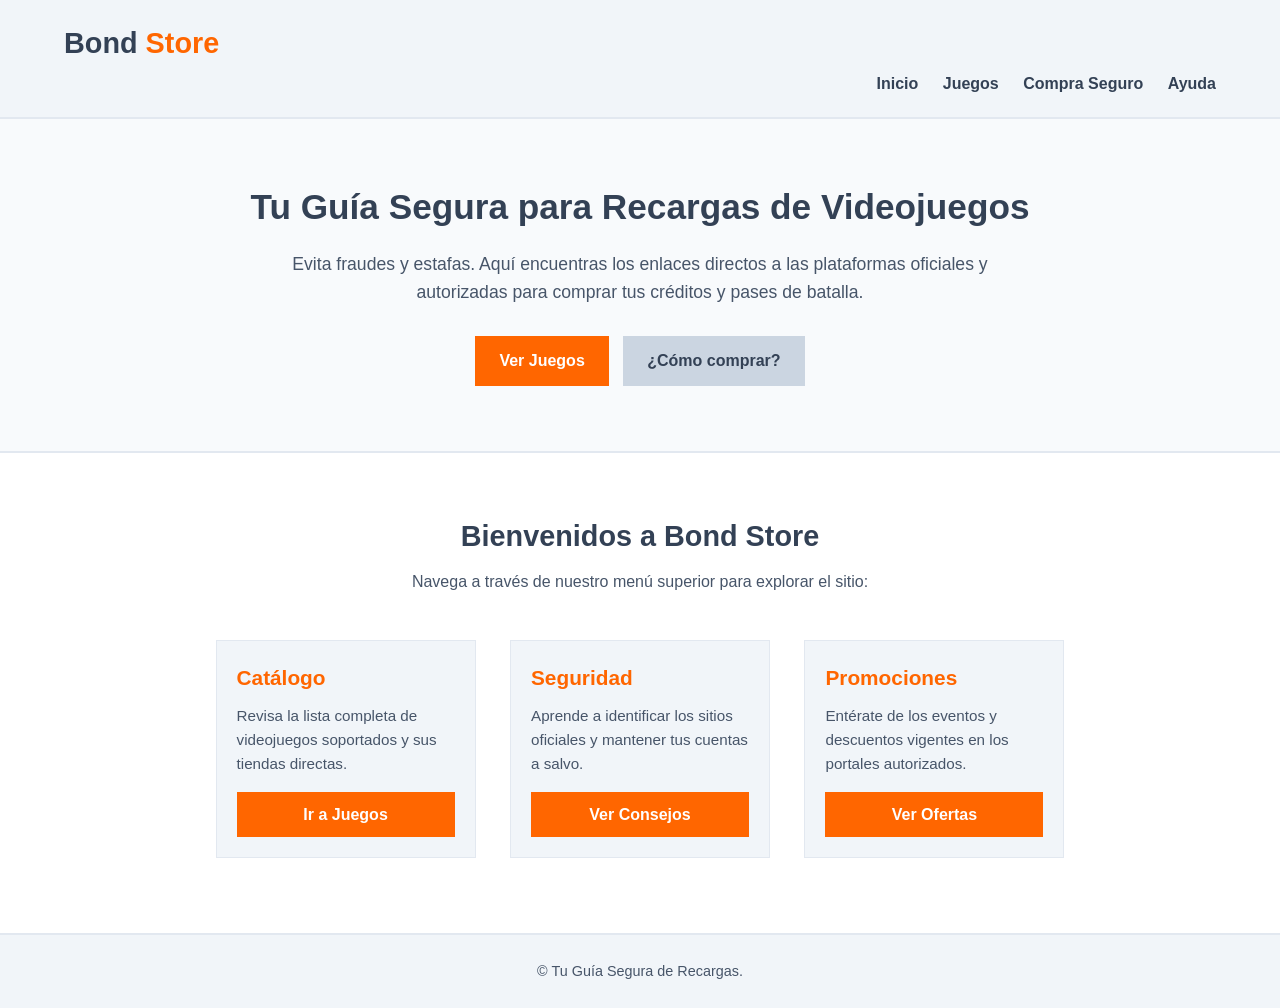
<file: index.html>
<!DOCTYPE html>
<html lang="es">
<head>
    <meta charset="UTF-8">
    <meta name="viewport" content="width=device-width, initial-scale=1.0">
    <title>Bond Store | Inicio</title>
    <link rel="stylesheet" href="css/estilos.css">
</head>
<body>

    <!-- Encabezado / Barra de Navegación -->
    <header>
        <div class="logo">
            <h1>Bond <span>Store</span></h1>
        </div>
        <nav>
            <ul>
                <li><a href="index.html">Inicio</a></li>
                <li><a href="juegos.html">Juegos</a></li>
                <li><a href="seguridad.html">Compra Seguro</a></li>
         
                <li><a href="ayuda.html">Ayuda</a></li>
            </ul>
        </nav>
    </header>

    <!-- Presentación Principal -->
    <section class="hero">
        <div class="hero-content">
            <h2>Tu Guía Segura para Recargas de Videojuegos</h2>
            <p>Evita fraudes y estafas. Aquí encuentras los enlaces directos a las plataformas oficiales y autorizadas para comprar tus créditos y pases de batalla.</p>
            <div class="hero-buttons">
                <a href="juegos.html" class="btn-primary">Ver Juegos</a>
                <a href="seguridad.html" class="btn-secondary">¿Cómo comprar?</a>
            </div>
        </div>
    </section>

    <!-- Breve Introducción en el Inicio -->
    <main id="juegos">
        <h2 class="section-title">Bienvenidos a Bond Store</h2>
        <p class="section-subtitle">Navega a través de nuestro menú superior para explorar el sitio:</p>
        
        <div class="games-grid">
            <div class="game-card">
                <div class="game-info">
                    <h3>Catálogo</h3>
                    <p>Revisa la lista completa de videojuegos soportados y sus tiendas directas.</p>
                    <a href="juegos.html" class="btn-game">Ir a Juegos</a>
                </div>
            </div>

            <div class="game-card">
                <div class="game-info">
                    <h3>Seguridad</h3>
                    <p>Aprende a identificar los sitios oficiales y mantener tus cuentas a salvo.</p>
                    <a href="seguridad.html" class="btn-game">Ver Consejos</a>
                </div>
            </div>

            <div class="game-card">
                <div class="game-info">
                    <h3>Promociones</h3>
                    <p>Entérate de los eventos y descuentos vigentes en los portales autorizados.</p>
                    <a href="ofertas.html" class="btn-game">Ver Ofertas</a>
                </div>
            </div>
        </div>
    </main>

    <!-- Pie de página -->
    <footer>
        <p>&copy;  Tu Guía Segura de Recargas.</p>
    </footer>

</body>
</html>
</file>
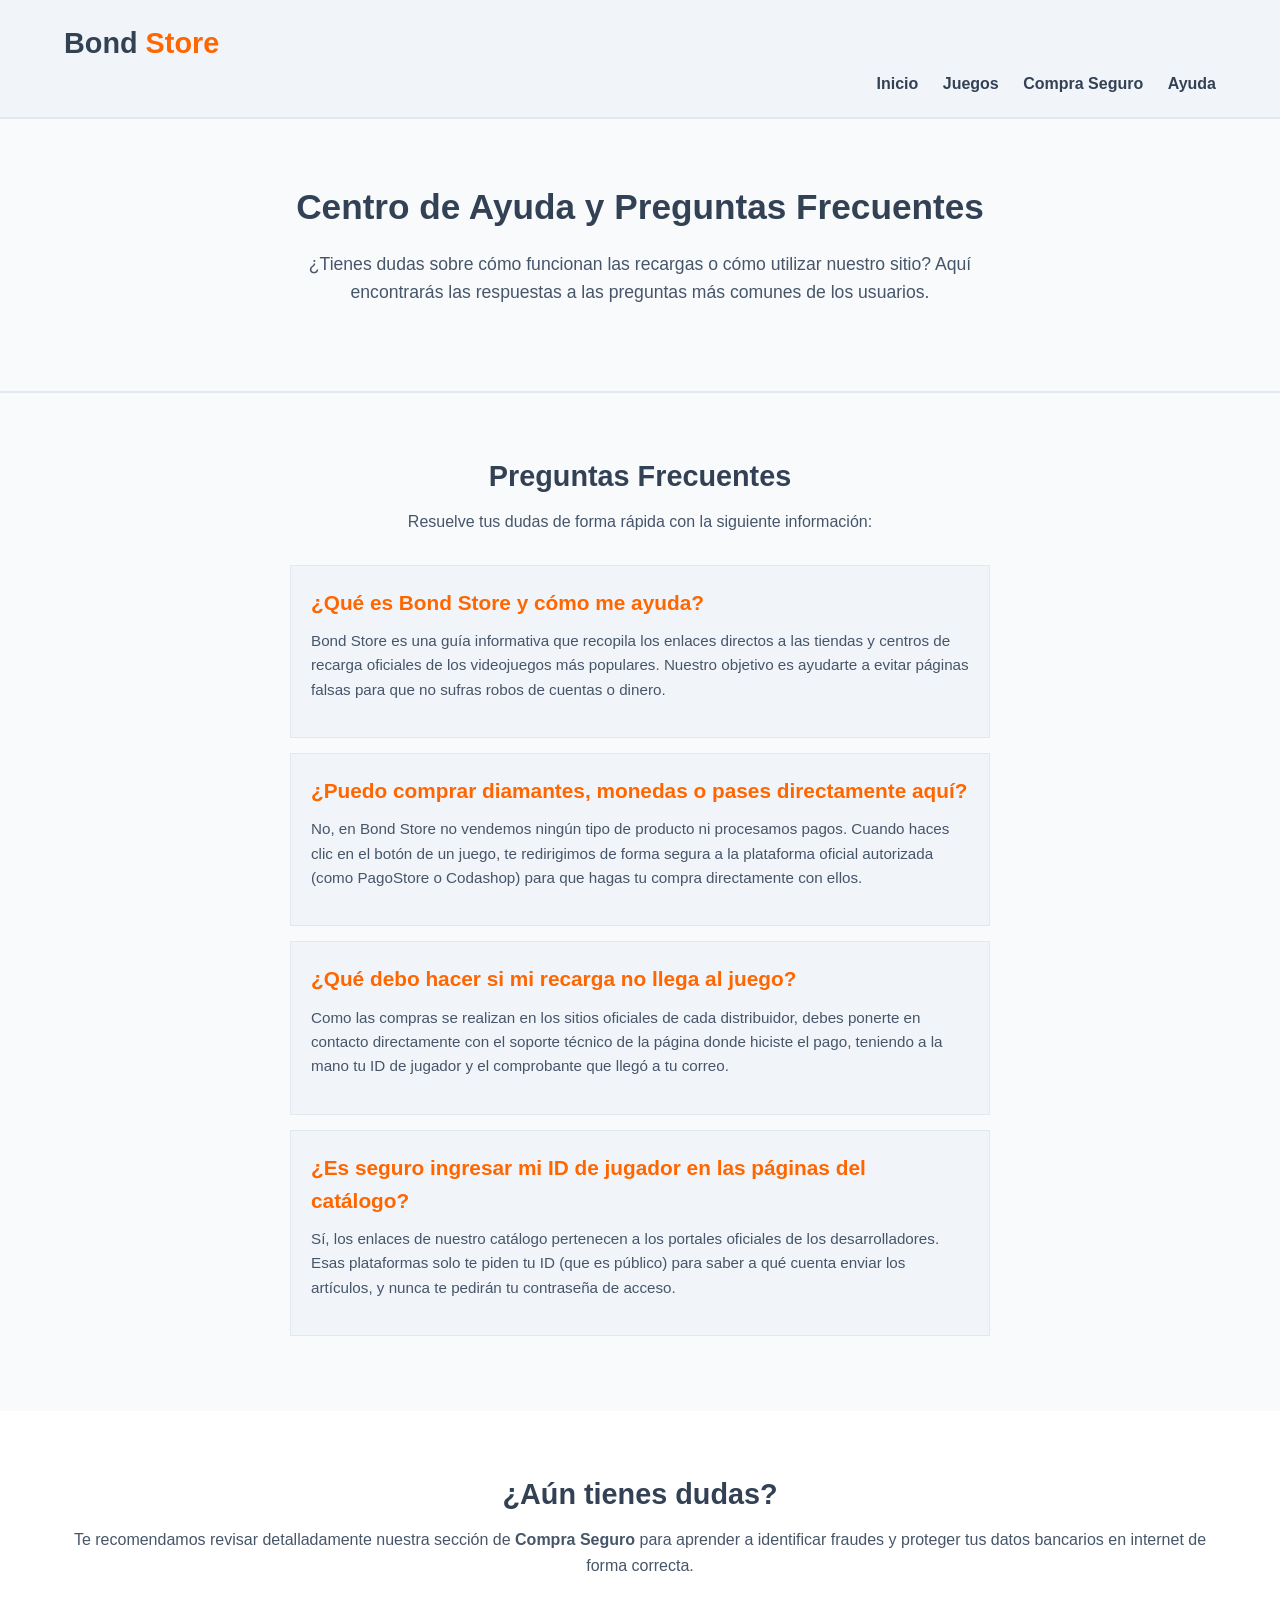
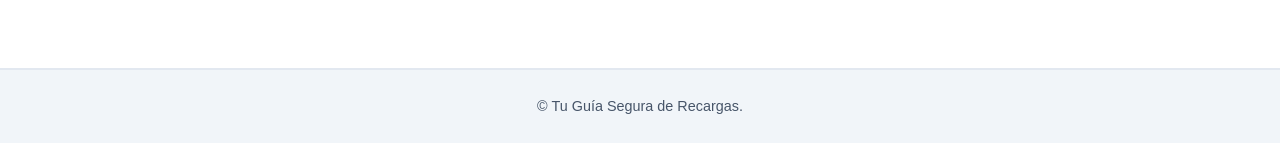
<file: ayuda.html>
<!DOCTYPE html>
<html lang="es">
<head>
    <meta charset="UTF-8">
    <meta name="viewport" content="width=device-width, initial-scale=1.0">
    <title>Bond Store | Centro de Ayuda</title>
    <link rel="stylesheet" href="css/estilos.css">
</head>
<body>

    <!-- Encabezado / Barra de Navegación -->
    <header>
        <div class="logo">
            <h1>Bond <span>Store</span></h1>
        </div>
        <nav>
            <ul>
                <li><a href="index.html">Inicio</a></li>
                <li><a href="juegos.html">Juegos</a></li>
                <li><a href="seguridad.html">Compra Seguro</a></li>
                
                <li><a href="ayuda.html">Ayuda</a></li>
            </ul>
        </nav>
    </header>

    <!-- Presentación de la Sección -->
    <section class="hero">
        <div class="hero-content">
            <h2>Centro de Ayuda y Preguntas Frecuentes</h2>
            <p>¿Tienes dudas sobre cómo funcionan las recargas o cómo utilizar nuestro sitio? Aquí encontrarás las respuestas a las preguntas más comunes de los usuarios.</p>
        </div>
    </section>

    <!-- Sección de Preguntas Frecuentes (FAQ) -->
    <main class="faq-section">
        <h2 class="section-title">Preguntas Frecuentes</h2>
        <p class="section-subtitle">Resuelve tus dudas de forma rápida con la siguiente información:</p>
        
        <div class="faq-container">

            <!-- Pregunta 1 -->
            <div class="faq-item">
                <h4>¿Qué es Bond Store y cómo me ayuda?</h4>
                <p>Bond Store es una guía informativa que recopila los enlaces directos a las tiendas y centros de recarga oficiales de los videojuegos más populares. Nuestro objetivo es ayudarte a evitar páginas falsas para que no sufras robos de cuentas o dinero.</p>
            </div>

            <!-- Pregunta 2 -->
            <div class="faq-item">
                <h4>¿Puedo comprar diamantes, monedas o pases directamente aquí?</h4>
                <p>No, en Bond Store no vendemos ningún tipo de producto ni procesamos pagos. Cuando haces clic en el botón de un juego, te redirigimos de forma segura a la plataforma oficial autorizada (como PagoStore o Codashop) para que hagas tu compra directamente con ellos.</p>
            </div>

            <!-- Pregunta 3 -->
            <div class="faq-item">
                <h4>¿Qué debo hacer si mi recarga no llega al juego?</h4>
                <p>Como las compras se realizan en los sitios oficiales de cada distribuidor, debes ponerte en contacto directamente con el soporte técnico de la página donde hiciste el pago, teniendo a la mano tu ID de jugador y el comprobante que llegó a tu correo.</p>
            </div>

            <!-- Pregunta 4 -->
            <div class="faq-item">
                <h4>¿Es seguro ingresar mi ID de jugador en las páginas del catálogo?</h4>
                <p>Sí, los enlaces de nuestro catálogo pertenecen a los portales oficiales de los desarrolladores. Esas plataformas solo te piden tu ID (que es público) para saber a qué cuenta enviar los artículos, y nunca te pedirán tu contraseña de acceso.</p>
            </div>

        </div>
    </main>

    <!-- Sección de Soporte Adicional -->
    <section class="info-section" style="background-color: #ffffff;">
        <div class="faq-container">
            <h2 class="section-title">¿Aún tienes dudas?</h2>
            <p class="section-subtitle" style="text-align: center;">Te recomendamos revisar detalladamente nuestra sección de <strong>Compra Seguro</strong> para aprender a identificar fraudes y proteger tus datos bancarios en internet de forma correcta.</p>
        </div>
    </section>

    <!-- Pie de página personalizado -->
    <footer>
        <p>&copy;  Tu Guía Segura de Recargas.</p>
    </footer>

</body>
</html>
</file>
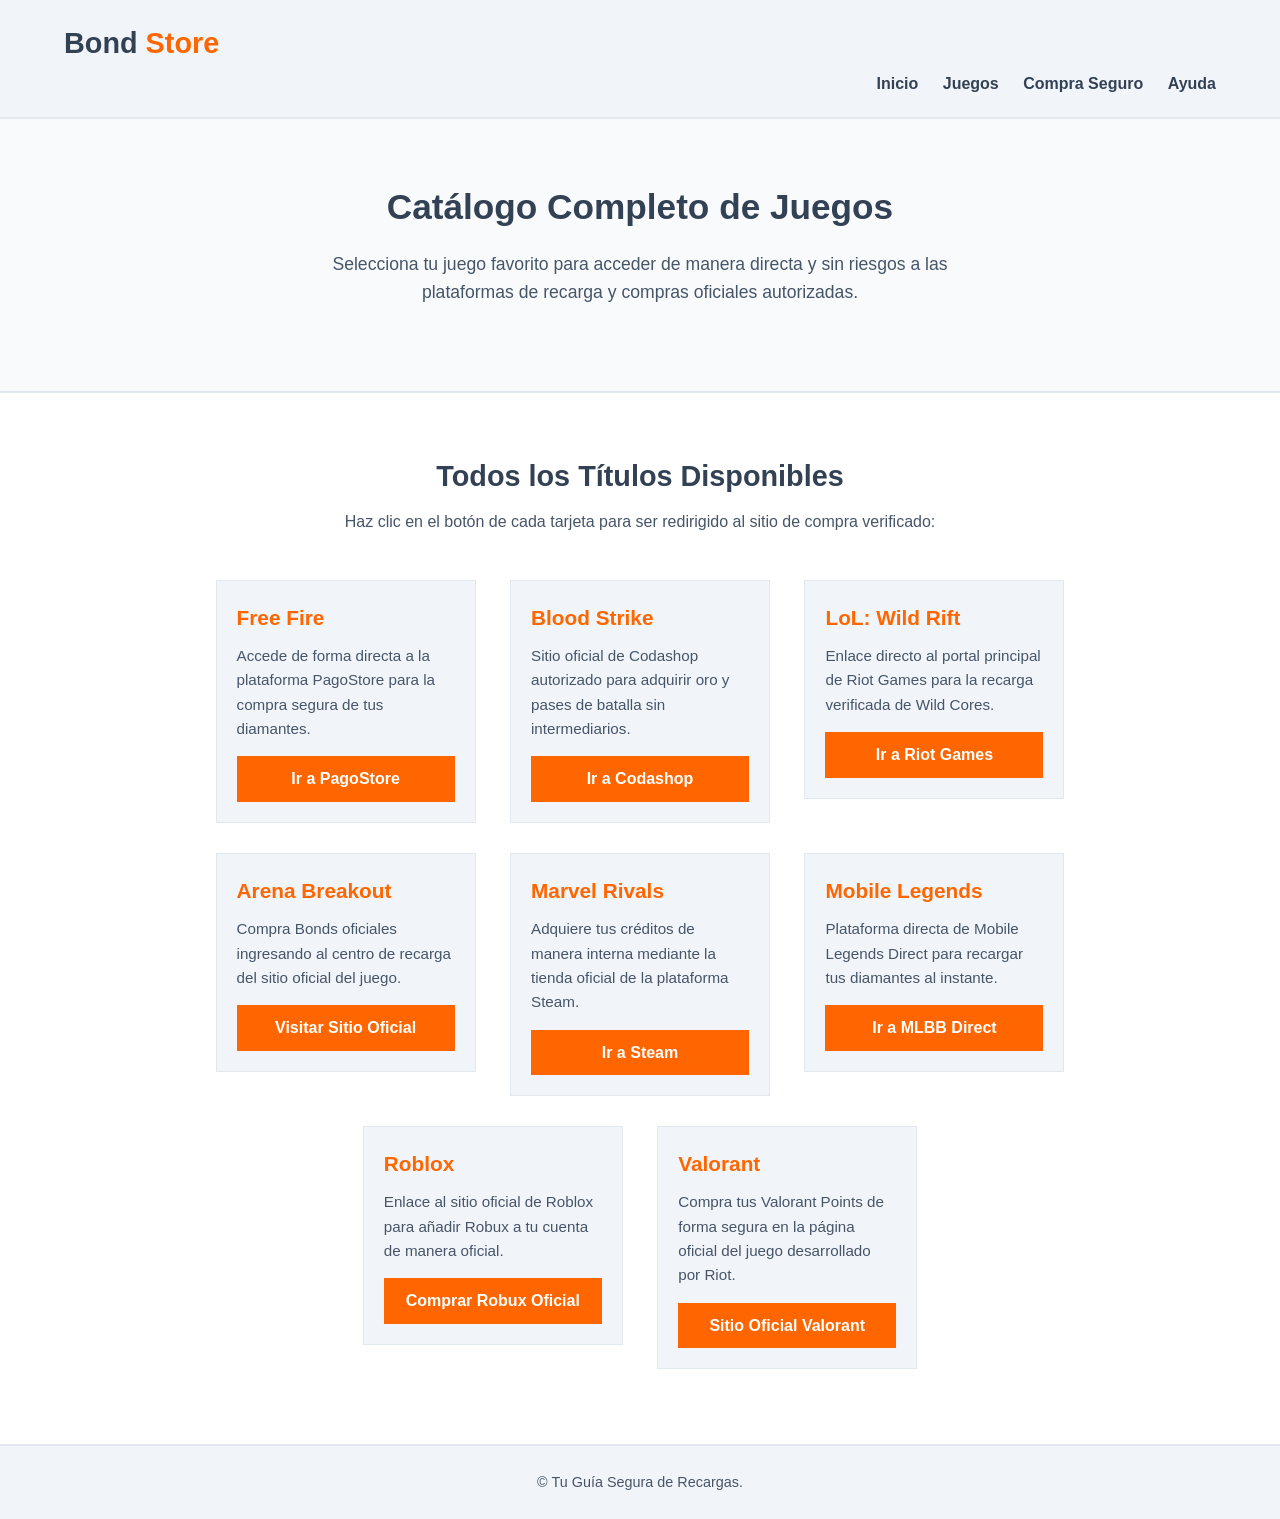
<file: juegos.html>
<!DOCTYPE html>
<html lang="es">
<head>
    <meta charset="UTF-8">
    <meta name="viewport" content="width=device-width, initial-scale=1.0">
    <title>Bond Store | Catálogo Completo de Juegos</title>
    <link rel="stylesheet" href="css/estilos.css">
</head>
<body>

    <!-- Encabezado / Barra de Navegación -->
    <header>
        <div class="logo">
            <h1>Bond <span>Store</span></h1>
        </div>
        <nav>
            <ul>
                <li><a href="index.html">Inicio</a></li>
                <li><a href="juegos.html">Juegos</a></li>
                <li><a href="seguridad.html">Compra Seguro</a></li>
              
                <li><a href="ayuda.html">Ayuda</a></li>
            </ul>
        </nav>
    </header>

    <!-- Presentación de la Sección -->
    <section class="hero">
        <div class="hero-content">
            <h2>Catálogo Completo de Juegos</h2>
            <p>Selecciona tu juego favorito para acceder de manera directa y sin riesgos a las plataformas de recarga y compras oficiales autorizadas.</p>
        </div>
    </section>

    <!-- Sección del Listado de Juegos -->
    <main id="juegos">
        <h2 class="section-title">Todos los Títulos Disponibles</h2>
        <p class="section-subtitle">Haz clic en el botón de cada tarjeta para ser redirigido al sitio de compra verificado:</p>
        
        <div class="games-grid">

            <!-- Juego 1: Free Fire -->
            <div class="game-card">
                <div class="game-info">
                    <h3>Free Fire</h3>
                    <p>Accede de forma directa a la plataforma PagoStore para la compra segura de tus diamantes.</p>
                    <a href="https://pagostore.com/" target="_blank" class="btn-game">Ir a PagoStore</a>
                </div>
            </div>

            <!-- Juego 2: Blood Strike -->
            <div class="game-card">
                <div class="game-info">
                    <h3>Blood Strike</h3>
                    <p>Sitio oficial de Codashop autorizado para adquirir oro y pases de batalla sin intermediarios.</p>
                    <a href="https://www.codashop.com/" target="_blank" class="btn-game">Ir a Codashop</a>
                </div>
            </div>

            <!-- Juego 3: LoL: Wild Rift -->
            <div class="game-card">
                <div class="game-info">
                    <h3>LoL: Wild Rift</h3>
                    <p>Enlace directo al portal principal de Riot Games para la recarga verificada de Wild Cores.</p>
                    <a href="https://www.riotgames.com/" target="_blank" class="btn-game">Ir a Riot Games</a>
                </div>
            </div>

            <!-- Juego 4: Arena Breakout -->
            <div class="game-card">
                <div class="game-info">
                    <h3>Arena Breakout</h3>
                    <p>Compra Bonds oficiales ingresando al centro de recarga del sitio oficial del juego.</p>
                    <a href="https://www.arenabreakout.com/" target="_blank" class="btn-game">Visitar Sitio Oficial</a>
                </div>
            </div>

            <!-- Juego 5: Marvel Rivals -->
            <div class="game-card">
                <div class="game-info">
                    <h3>Marvel Rivals</h3>
                    <p>Adquiere tus créditos de manera interna mediante la tienda oficial de la plataforma Steam.</p>
                    <a href="https://store.steampowered.com/" target="_blank" class="btn-game">Ir a Steam</a>
                </div>
            </div>

            <!-- Juego 6: Mobile Legends -->
            <div class="game-card">
                <div class="game-info">
                    <h3>Mobile Legends</h3>
                    <p>Plataforma directa de Mobile Legends Direct para recargar tus diamantes al instante.</p>
                    <a href="https://mdirect.me/" target="_blank" class="btn-game">Ir a MLBB Direct</a>
                </div>
            </div>

            <!-- Juego 7: Roblox -->
            <div class="game-card">
                <div class="game-info">
                    <h3>Roblox</h3>
                    <p>Enlace al sitio oficial de Roblox para añadir Robux a tu cuenta de manera oficial.</p>
                    <a href="https://www.roblox.com/upgrades/robux" target="_blank" class="btn-game">Comprar Robux Oficial</a>
                </div>
            </div>

            <!-- Juego 8: Valorant -->
            <div class="game-card">
                <div class="game-info">
                    <h3>Valorant</h3>
                    <p>Compra tus Valorant Points de forma segura en la página oficial del juego desarrollado por Riot.</p>
                    <a href="https://playvalorant.com/" target="_blank" class="btn-game">Sitio Oficial Valorant</a>
                </div>
            </div>

        </div>
    </main>

    <!-- Pie de página personalizado -->
    <footer>
        <p>&copy;  Tu Guía Segura de Recargas.</p>
    </footer>

</body>
</html>
</file>
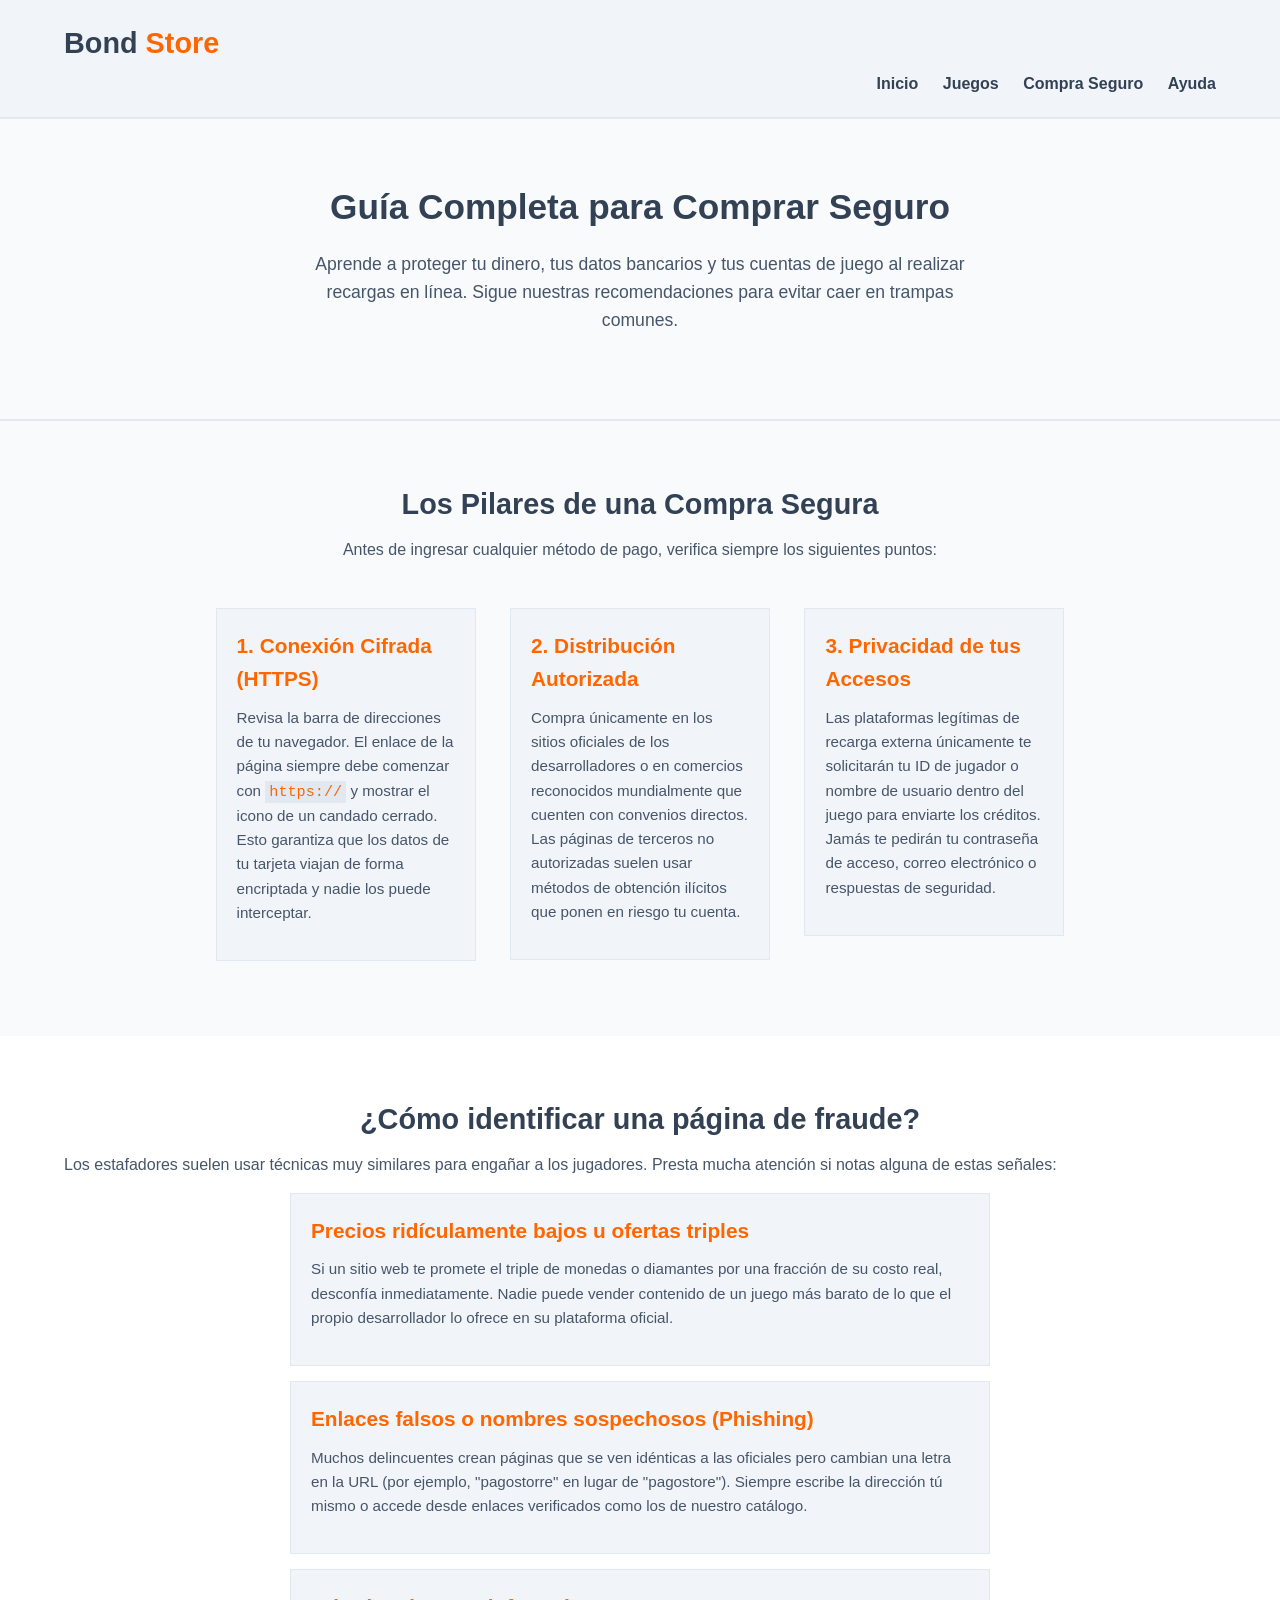
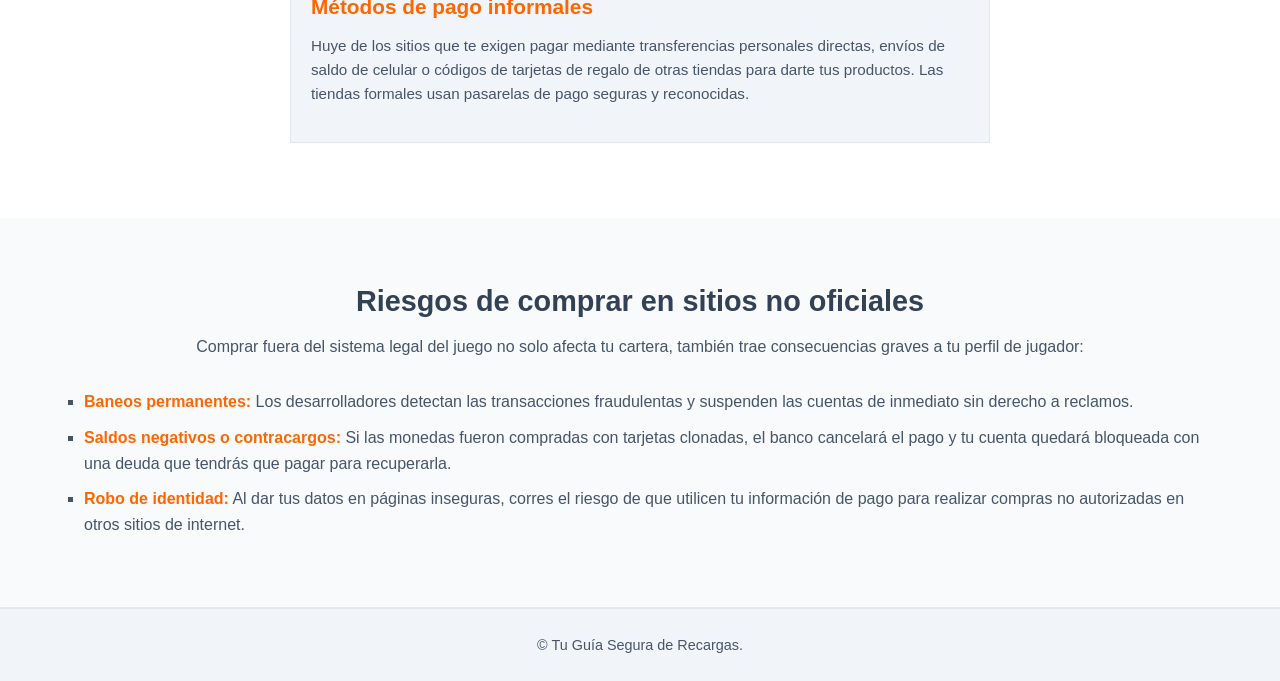
<file: seguridad.html>
<!DOCTYPE html>
<html lang="es">
<head>
    <meta charset="UTF-8">
    <meta name="viewport" content="width=device-width, initial-scale=1.0">
    <title>Bond Store | Cómo Comprar Seguro</title>
    <link rel="stylesheet" href="css/estilos.css">
</head>
<body>

    <header>
        <div class="logo">
            <h1>Bond <span>Store</span></h1>
        </div>
        <nav>
            <ul>
                <li><a href="index.html">Inicio</a></li>
                <li><a href="juegos.html">Juegos</a></li>
                <li><a href="seguridad.html">Compra Seguro</a></li>
                
                <li><a href="ayuda.html">Ayuda</a></li>
            </ul>
        </nav>
    </header>

    <section class="hero">
        <div class="hero-content">
            <h2>Guía Completa para Comprar Seguro</h2>
            <p>Aprende a proteger tu dinero, tus datos bancarios y tus cuentas de juego al realizar recargas en línea. Sigue nuestras recomendaciones para evitar caer en trampas comunes.</p>
        </div>
    </section>

    <main class="info-section">
        <h2 class="section-title">Los Pilares de una Compra Segura</h2>
        <p class="section-subtitle">Antes de ingresar cualquier método de pago, verifica siempre los siguientes puntos:</p>
        
        <div class="security-container">
            <div class="step-card">
                <h4>1. Conexión Cifrada (HTTPS)</h4>
                <p>Revisa la barra de direcciones de tu navegador. El enlace de la página siempre debe comenzar con <code>https://</code> y mostrar el icono de un candado cerrado. Esto garantiza que los datos de tu tarjeta viajan de forma encriptada y nadie los puede interceptar.</p>
            </div>

            <div class="step-card">
                <h4>2. Distribución Autorizada</h4>
                <p>Compra únicamente en los sitios oficiales de los desarrolladores o en comercios reconocidos mundialmente que cuenten con convenios directos. Las páginas de terceros no autorizadas suelen usar métodos de obtención ilícitos que ponen en riesgo tu cuenta.</p>
            </div>

            <div class="step-card">
                <h4>3. Privacidad de tus Accesos</h4>
                <p>Las plataformas legítimas de recarga externa únicamente te solicitarán tu ID de jugador o nombre de usuario dentro del juego para enviarte los créditos. Jamás te pedirán tu contraseña de acceso, correo electrónico o respuestas de seguridad.</p>
            </div>
        </div>
    </main>

    <section class="info-section" style="background-color: #ffffff;">
        <div class="faq-container">
            <h2 class="section-title">¿Cómo identificar una página de fraude?</h2>
            <p class="section-subtitle" style="text-align: left; margin-bottom: 15px;">Los estafadores suelen usar técnicas muy similares para engañar a los jugadores. Presta mucha atención si notas alguna de estas señales:</p>
            
            <div class="faq-item" style="background-color: #f1f5f9; border: 1px solid #e2e8f0; margin-bottom: 15px;">
                <h4>Precios ridículamente bajos u ofertas triples</h4>
                <p>Si un sitio web te promete el triple de monedas o diamantes por una fracción de su costo real, desconfía inmediatamente. Nadie puede vender contenido de un juego más barato de lo que el propio desarrollador lo ofrece en su plataforma oficial.</p>
            </div>

            <div class="faq-item" style="background-color: #f1f5f9; border: 1px solid #e2e8f0; margin-bottom: 15px;">
                <h4>Enlaces falsos o nombres sospechosos (Phishing)</h4>
                <p>Muchos delincuentes crean páginas que se ven idénticas a las oficiales pero cambian una letra en la URL (por ejemplo, "pagostorre" en lugar de "pagostore"). Siempre escribe la dirección tú mismo o accede desde enlaces verificados como los de nuestro catálogo.</p>
            </div>

            <div class="faq-item" style="background-color: #f1f5f9; border: 1px solid #e2e8f0; margin-bottom: 15px;">
                <h4>Métodos de pago informales</h4>
                <p>Huye de los sitios que te exigen pagar mediante transferencias personales directas, envíos de saldo de celular o códigos de tarjetas de regalo de otras tiendas para darte tus productos. Las tiendas formales usan pasarelas de pago seguras y reconocidas.</p>
            </div>
        </div>
    </section>

    <section class="info-section">
        <div class="faq-container">
            <h2 class="section-title">Riesgos de comprar en sitios no oficiales</h2>
            <p class="section-subtitle">Comprar fuera del sistema legal del juego no solo afecta tu cartera, también trae consecuencias graves a tu perfil de jugador:</p>
            
            <ul style="list-style-type: square; margin-left: 20px; color: #475569; font-size: 1rem;">
                <li style="margin-bottom: 10px;"><strong style="color: #ff6600;">Baneos permanentes:</strong> Los desarrolladores detectan las transacciones fraudulentas y suspenden las cuentas de inmediato sin derecho a reclamos.</li>
                <li style="margin-bottom: 10px;"><strong style="color: #ff6600;">Saldos negativos o contracargos:</strong> Si las monedas fueron compradas con tarjetas clonadas, el banco cancelará el pago y tu cuenta quedará bloqueada con una deuda que tendrás que pagar para recuperarla.</li>
                <li style="margin-bottom: 10px;"><strong style="color: #ff6600;">Robo de identidad:</strong> Al dar tus datos en páginas inseguras, corres el riesgo de que utilicen tu información de pago para realizar compras no autorizadas en otros sitios de internet.</li>
            </ul>
        </div>
    </section>

    <footer>
        <p>&copy;  Tu Guía Segura de Recargas.</p>
    </footer>

</body>
</html>
</file>
<file: css/estilos.css>
*, *::before, *::after {
    box-sizing: border-box;
    margin: 0;
    padding: 0;
}

body {
    font-family: Arial, sans-serif;
    background-color: #ffffff;
    color: #334155;
    line-height: 1.6;
}

header {
    background-color: #f1f5f9;
    padding: 20px 5%;
    display: block;
    border-bottom: 2px solid #e2e8f0;
}

header .logo h1 {
    font-size: 1.8rem;
    color: #334155;
    display: inline-block;
}

header .logo h1 span {
    color: #ff6600;
}

header nav {
    float: right;
    margin-top: 5px;
}

header nav ul li {
    display: inline-block;
    margin-left: 20px;
}

header nav ul li a {
    color: #334155;
    font-weight: bold;
    font-size: 1rem;
    text-decoration: none;
}

header::after {
    content: "";
    display: table;
    clear: both;
}

.hero {
    background-color: #f8fafc;
    color: #334155;
    padding: 60px 20px;
    text-align: center;
    border-bottom: 2px solid #e2e8f0;
}

.hero h2 {
    font-size: 2.2rem;
    margin-bottom: 15px;
    color: #334155;
}

.hero p {
    font-size: 1.1rem;
    color: #475569;
    max-width: 700px;
    margin: 0 auto 25px auto;
}

.hero-buttons a {
    display: inline-block;
    padding: 12px 24px;
    margin: 5px;
    font-weight: bold;
    text-decoration: none;
}

.btn-primary {
    background-color: #ff6600;
    color: #ffffff;
}

.btn-secondary {
    background-color: #cbd5e1;
    color: #334155;
}

#juegos, .offers-section {
    padding: 60px 5%;
    background-color: #ffffff;
}

.info-section, .faq-section {
    padding: 60px 5%;
    background-color: #f8fafc;
}

.section-title {
    text-align: center;
    font-size: 1.8rem;
    color: #334155;
    margin-bottom: 10px;
}

.section-subtitle {
    text-align: center;
    font-size: 1rem;
    color: #475569;
    margin-bottom: 30px;
}

.games-grid, .security-container, .offers-container {
    text-align: center;
}

.game-card, .step-card, .offer-box {
    display: inline-block;
    width: 260px;
    margin: 15px;
    background-color: #f1f5f9;
    padding: 20px;
    text-align: left;
    vertical-align: top;
    border: 1px solid #e2e8f0;
}

.faq-item {
    display: block;
    width: 100%;
    max-width: 700px;
    margin: 15px auto;
    background-color: #f1f5f9;
    padding: 20px;
    border: 1px solid #e2e8f0;
}

.game-info h3, .step-card h4, .offer-box h3, .faq-item h4 {
    font-size: 1.3rem;
    color: #ff6600;
    margin-bottom: 10px;
}

.game-info p, .step-card p, .offer-box p, .faq-item p {
    font-size: 0.95rem;
    color: #475569;
    margin-bottom: 15px;
}

.btn-game {
    display: block;
    text-align: center;
    background-color: #ff6600;
    color: #ffffff;
    padding: 10px;
    font-weight: bold;
    text-decoration: none;
}

.step-card code {
    background-color: #e2e8f0;
    color: #ff6600;
    padding: 2px 4px;
}

.badge {
    background-color: #cbd5e1;
    color: #334155;
    padding: 3px 6px;
    font-size: 0.75rem;
    font-weight: bold;
    display: inline-block;
    margin-bottom: 10px;
}

footer {
    background-color: #f1f5f9;
    color: #475569;
    padding: 25px;
    text-align: center;
    font-size: 0.9rem;
    border-top: 2px solid #e2e8f0;
}

@media (max-width: 768px) {
    header {
        text-align: center;
    }
    header .logo, header nav {
        float: none;
        display: block;
        text-align: center;
        width: 100%;
    }
    header nav {
        margin-top: 15px;
    }
    header nav ul li {
        margin: 5px 10px;
    }
    .game-card, .step-card, .offer-box, .faq-item {
        display: block;
        width: 100%;
        margin: 15px 0;
    }
}
</file>
